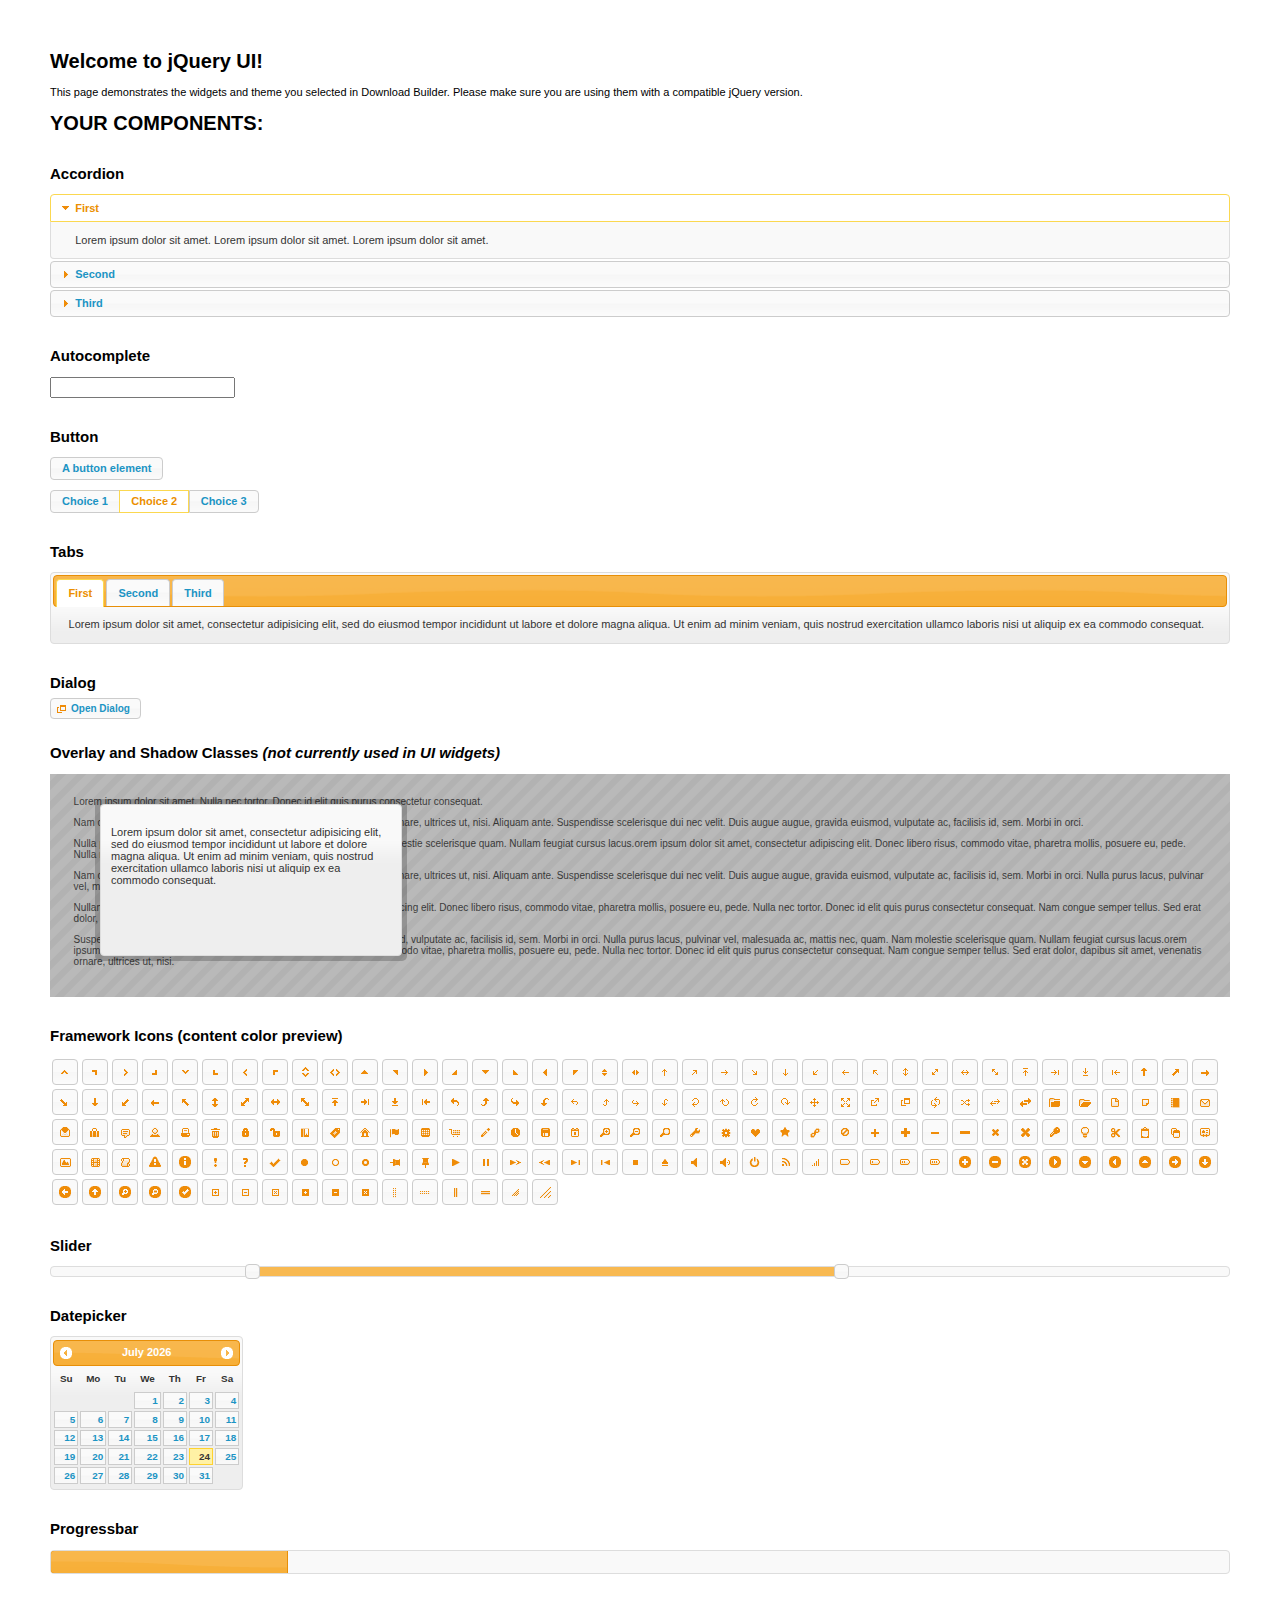
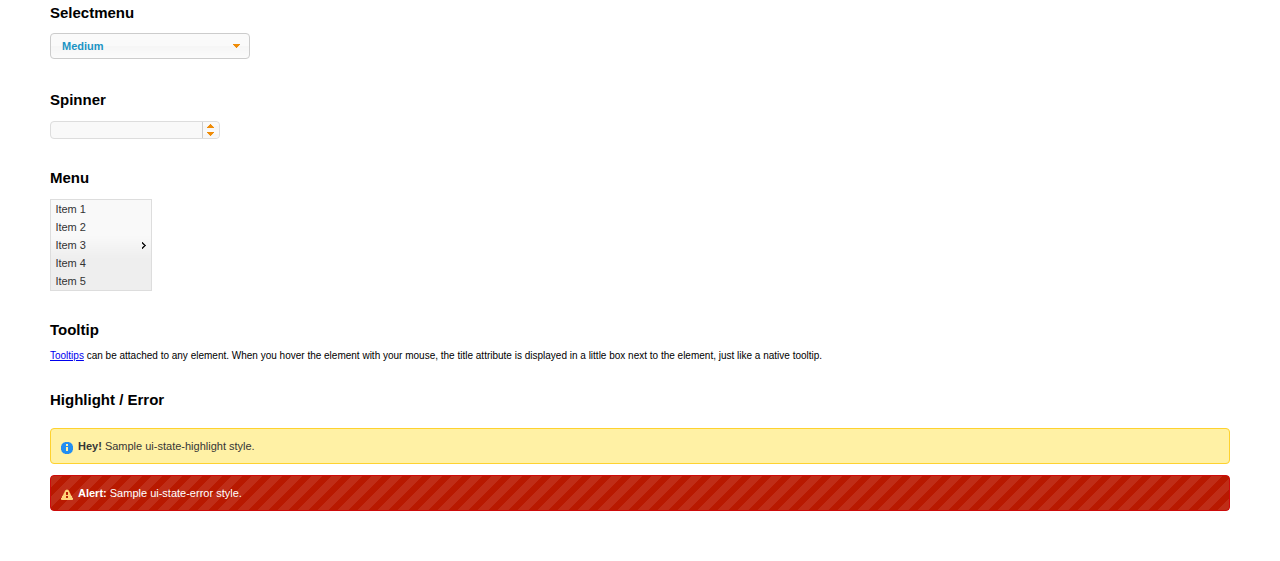
<file: js/jquery-ui-1.11.4/index.html>
<!doctype html>
<html lang="us">
<head>
	<meta charset="utf-8">
	<title>jQuery UI Example Page</title>
	<link href="jquery-ui.css" rel="stylesheet">
	<style>
	body{
		font: 62.5% "Trebuchet MS", sans-serif;
		margin: 50px;
	}
	.demoHeaders {
		margin-top: 2em;
	}
	#dialog-link {
		padding: .4em 1em .4em 20px;
		text-decoration: none;
		position: relative;
	}
	#dialog-link span.ui-icon {
		margin: 0 5px 0 0;
		position: absolute;
		left: .2em;
		top: 50%;
		margin-top: -8px;
	}
	#icons {
		margin: 0;
		padding: 0;
	}
	#icons li {
		margin: 2px;
		position: relative;
		padding: 4px 0;
		cursor: pointer;
		float: left;
		list-style: none;
	}
	#icons span.ui-icon {
		float: left;
		margin: 0 4px;
	}
	.fakewindowcontain .ui-widget-overlay {
		position: absolute;
	}
	select {
		width: 200px;
	}
	</style>
</head>
<body>

<h1>Welcome to jQuery UI!</h1>

<div class="ui-widget">
	<p>This page demonstrates the widgets and theme you selected in Download Builder. Please make sure you are using them with a compatible jQuery version.</p>
</div>

<h1>YOUR COMPONENTS:</h1>


<!-- Accordion -->
<h2 class="demoHeaders">Accordion</h2>
<div id="accordion">
	<h3>First</h3>
	<div>Lorem ipsum dolor sit amet. Lorem ipsum dolor sit amet. Lorem ipsum dolor sit amet.</div>
	<h3>Second</h3>
	<div>Phasellus mattis tincidunt nibh.</div>
	<h3>Third</h3>
	<div>Nam dui erat, auctor a, dignissim quis.</div>
</div>



<!-- Autocomplete -->
<h2 class="demoHeaders">Autocomplete</h2>
<div>
	<input id="autocomplete" title="type &quot;a&quot;">
</div>



<!-- Button -->
<h2 class="demoHeaders">Button</h2>
<button id="button">A button element</button>
<form style="margin-top: 1em;">
	<div id="radioset">
		<input type="radio" id="radio1" name="radio"><label for="radio1">Choice 1</label>
		<input type="radio" id="radio2" name="radio" checked="checked"><label for="radio2">Choice 2</label>
		<input type="radio" id="radio3" name="radio"><label for="radio3">Choice 3</label>
	</div>
</form>



<!-- Tabs -->
<h2 class="demoHeaders">Tabs</h2>
<div id="tabs">
	<ul>
		<li><a href="#tabs-1">First</a></li>
		<li><a href="#tabs-2">Second</a></li>
		<li><a href="#tabs-3">Third</a></li>
	</ul>
	<div id="tabs-1">Lorem ipsum dolor sit amet, consectetur adipisicing elit, sed do eiusmod tempor incididunt ut labore et dolore magna aliqua. Ut enim ad minim veniam, quis nostrud exercitation ullamco laboris nisi ut aliquip ex ea commodo consequat.</div>
	<div id="tabs-2">Phasellus mattis tincidunt nibh. Cras orci urna, blandit id, pretium vel, aliquet ornare, felis. Maecenas scelerisque sem non nisl. Fusce sed lorem in enim dictum bibendum.</div>
	<div id="tabs-3">Nam dui erat, auctor a, dignissim quis, sollicitudin eu, felis. Pellentesque nisi urna, interdum eget, sagittis et, consequat vestibulum, lacus. Mauris porttitor ullamcorper augue.</div>
</div>



<!-- Dialog NOTE: Dialog is not generated by UI in this demo so it can be visually styled in themeroller-->
<h2 class="demoHeaders">Dialog</h2>
<p><a href="#" id="dialog-link" class="ui-state-default ui-corner-all"><span class="ui-icon ui-icon-newwin"></span>Open Dialog</a></p>

<h2 class="demoHeaders">Overlay and Shadow Classes <em>(not currently used in UI widgets)</em></h2>
<div style="position: relative; width: 96%; height: 200px; padding:1% 2%; overflow:hidden;" class="fakewindowcontain">
	<p>Lorem ipsum dolor sit amet,  Nulla nec tortor. Donec id elit quis purus consectetur consequat. </p><p>Nam congue semper tellus. Sed erat dolor, dapibus sit amet, venenatis ornare, ultrices ut, nisi. Aliquam ante. Suspendisse scelerisque dui nec velit. Duis augue augue, gravida euismod, vulputate ac, facilisis id, sem. Morbi in orci. </p><p>Nulla purus lacus, pulvinar vel, malesuada ac, mattis nec, quam. Nam molestie scelerisque quam. Nullam feugiat cursus lacus.orem ipsum dolor sit amet, consectetur adipiscing elit. Donec libero risus, commodo vitae, pharetra mollis, posuere eu, pede. Nulla nec tortor. Donec id elit quis purus consectetur consequat. </p><p>Nam congue semper tellus. Sed erat dolor, dapibus sit amet, venenatis ornare, ultrices ut, nisi. Aliquam ante. Suspendisse scelerisque dui nec velit. Duis augue augue, gravida euismod, vulputate ac, facilisis id, sem. Morbi in orci. Nulla purus lacus, pulvinar vel, malesuada ac, mattis nec, quam. Nam molestie scelerisque quam. </p><p>Nullam feugiat cursus lacus.orem ipsum dolor sit amet, consectetur adipiscing elit. Donec libero risus, commodo vitae, pharetra mollis, posuere eu, pede. Nulla nec tortor. Donec id elit quis purus consectetur consequat. Nam congue semper tellus. Sed erat dolor, dapibus sit amet, venenatis ornare, ultrices ut, nisi. Aliquam ante. </p><p>Suspendisse scelerisque dui nec velit. Duis augue augue, gravida euismod, vulputate ac, facilisis id, sem. Morbi in orci. Nulla purus lacus, pulvinar vel, malesuada ac, mattis nec, quam. Nam molestie scelerisque quam. Nullam feugiat cursus lacus.orem ipsum dolor sit amet, consectetur adipiscing elit. Donec libero risus, commodo vitae, pharetra mollis, posuere eu, pede. Nulla nec tortor. Donec id elit quis purus consectetur consequat. Nam congue semper tellus. Sed erat dolor, dapibus sit amet, venenatis ornare, ultrices ut, nisi. </p>

	<!-- ui-dialog -->
	<div class="ui-overlay"><div class="ui-widget-overlay"></div><div class="ui-widget-shadow ui-corner-all" style="width: 302px; height: 152px; position: absolute; left: 50px; top: 30px;"></div></div>
	<div style="position: absolute; width: 280px; height: 130px;left: 50px; top: 30px; padding: 10px;" class="ui-widget ui-widget-content ui-corner-all">
		<div class="ui-dialog-content ui-widget-content" style="background: none; border: 0;">
			<p>Lorem ipsum dolor sit amet, consectetur adipisicing elit, sed do eiusmod tempor incididunt ut labore et dolore magna aliqua. Ut enim ad minim veniam, quis nostrud exercitation ullamco laboris nisi ut aliquip ex ea commodo consequat.</p>
		</div>
	</div>

</div>

<!-- ui-dialog -->
<div id="dialog" title="Dialog Title">
	<p>Lorem ipsum dolor sit amet, consectetur adipisicing elit, sed do eiusmod tempor incididunt ut labore et dolore magna aliqua. Ut enim ad minim veniam, quis nostrud exercitation ullamco laboris nisi ut aliquip ex ea commodo consequat.</p>
</div>



<h2 class="demoHeaders">Framework Icons (content color preview)</h2>
<ul id="icons" class="ui-widget ui-helper-clearfix">
	<li class="ui-state-default ui-corner-all" title=".ui-icon-carat-1-n"><span class="ui-icon ui-icon-carat-1-n"></span></li>
	<li class="ui-state-default ui-corner-all" title=".ui-icon-carat-1-ne"><span class="ui-icon ui-icon-carat-1-ne"></span></li>
	<li class="ui-state-default ui-corner-all" title=".ui-icon-carat-1-e"><span class="ui-icon ui-icon-carat-1-e"></span></li>
	<li class="ui-state-default ui-corner-all" title=".ui-icon-carat-1-se"><span class="ui-icon ui-icon-carat-1-se"></span></li>
	<li class="ui-state-default ui-corner-all" title=".ui-icon-carat-1-s"><span class="ui-icon ui-icon-carat-1-s"></span></li>
	<li class="ui-state-default ui-corner-all" title=".ui-icon-carat-1-sw"><span class="ui-icon ui-icon-carat-1-sw"></span></li>
	<li class="ui-state-default ui-corner-all" title=".ui-icon-carat-1-w"><span class="ui-icon ui-icon-carat-1-w"></span></li>
	<li class="ui-state-default ui-corner-all" title=".ui-icon-carat-1-nw"><span class="ui-icon ui-icon-carat-1-nw"></span></li>
	<li class="ui-state-default ui-corner-all" title=".ui-icon-carat-2-n-s"><span class="ui-icon ui-icon-carat-2-n-s"></span></li>
	<li class="ui-state-default ui-corner-all" title=".ui-icon-carat-2-e-w"><span class="ui-icon ui-icon-carat-2-e-w"></span></li>
	<li class="ui-state-default ui-corner-all" title=".ui-icon-triangle-1-n"><span class="ui-icon ui-icon-triangle-1-n"></span></li>
	<li class="ui-state-default ui-corner-all" title=".ui-icon-triangle-1-ne"><span class="ui-icon ui-icon-triangle-1-ne"></span></li>
	<li class="ui-state-default ui-corner-all" title=".ui-icon-triangle-1-e"><span class="ui-icon ui-icon-triangle-1-e"></span></li>
	<li class="ui-state-default ui-corner-all" title=".ui-icon-triangle-1-se"><span class="ui-icon ui-icon-triangle-1-se"></span></li>
	<li class="ui-state-default ui-corner-all" title=".ui-icon-triangle-1-s"><span class="ui-icon ui-icon-triangle-1-s"></span></li>
	<li class="ui-state-default ui-corner-all" title=".ui-icon-triangle-1-sw"><span class="ui-icon ui-icon-triangle-1-sw"></span></li>
	<li class="ui-state-default ui-corner-all" title=".ui-icon-triangle-1-w"><span class="ui-icon ui-icon-triangle-1-w"></span></li>
	<li class="ui-state-default ui-corner-all" title=".ui-icon-triangle-1-nw"><span class="ui-icon ui-icon-triangle-1-nw"></span></li>
	<li class="ui-state-default ui-corner-all" title=".ui-icon-triangle-2-n-s"><span class="ui-icon ui-icon-triangle-2-n-s"></span></li>
	<li class="ui-state-default ui-corner-all" title=".ui-icon-triangle-2-e-w"><span class="ui-icon ui-icon-triangle-2-e-w"></span></li>
	<li class="ui-state-default ui-corner-all" title=".ui-icon-arrow-1-n"><span class="ui-icon ui-icon-arrow-1-n"></span></li>
	<li class="ui-state-default ui-corner-all" title=".ui-icon-arrow-1-ne"><span class="ui-icon ui-icon-arrow-1-ne"></span></li>
	<li class="ui-state-default ui-corner-all" title=".ui-icon-arrow-1-e"><span class="ui-icon ui-icon-arrow-1-e"></span></li>
	<li class="ui-state-default ui-corner-all" title=".ui-icon-arrow-1-se"><span class="ui-icon ui-icon-arrow-1-se"></span></li>
	<li class="ui-state-default ui-corner-all" title=".ui-icon-arrow-1-s"><span class="ui-icon ui-icon-arrow-1-s"></span></li>
	<li class="ui-state-default ui-corner-all" title=".ui-icon-arrow-1-sw"><span class="ui-icon ui-icon-arrow-1-sw"></span></li>
	<li class="ui-state-default ui-corner-all" title=".ui-icon-arrow-1-w"><span class="ui-icon ui-icon-arrow-1-w"></span></li>
	<li class="ui-state-default ui-corner-all" title=".ui-icon-arrow-1-nw"><span class="ui-icon ui-icon-arrow-1-nw"></span></li>
	<li class="ui-state-default ui-corner-all" title=".ui-icon-arrow-2-n-s"><span class="ui-icon ui-icon-arrow-2-n-s"></span></li>
	<li class="ui-state-default ui-corner-all" title=".ui-icon-arrow-2-ne-sw"><span class="ui-icon ui-icon-arrow-2-ne-sw"></span></li>
	<li class="ui-state-default ui-corner-all" title=".ui-icon-arrow-2-e-w"><span class="ui-icon ui-icon-arrow-2-e-w"></span></li>
	<li class="ui-state-default ui-corner-all" title=".ui-icon-arrow-2-se-nw"><span class="ui-icon ui-icon-arrow-2-se-nw"></span></li>
	<li class="ui-state-default ui-corner-all" title=".ui-icon-arrowstop-1-n"><span class="ui-icon ui-icon-arrowstop-1-n"></span></li>
	<li class="ui-state-default ui-corner-all" title=".ui-icon-arrowstop-1-e"><span class="ui-icon ui-icon-arrowstop-1-e"></span></li>
	<li class="ui-state-default ui-corner-all" title=".ui-icon-arrowstop-1-s"><span class="ui-icon ui-icon-arrowstop-1-s"></span></li>
	<li class="ui-state-default ui-corner-all" title=".ui-icon-arrowstop-1-w"><span class="ui-icon ui-icon-arrowstop-1-w"></span></li>
	<li class="ui-state-default ui-corner-all" title=".ui-icon-arrowthick-1-n"><span class="ui-icon ui-icon-arrowthick-1-n"></span></li>
	<li class="ui-state-default ui-corner-all" title=".ui-icon-arrowthick-1-ne"><span class="ui-icon ui-icon-arrowthick-1-ne"></span></li>
	<li class="ui-state-default ui-corner-all" title=".ui-icon-arrowthick-1-e"><span class="ui-icon ui-icon-arrowthick-1-e"></span></li>
	<li class="ui-state-default ui-corner-all" title=".ui-icon-arrowthick-1-se"><span class="ui-icon ui-icon-arrowthick-1-se"></span></li>
	<li class="ui-state-default ui-corner-all" title=".ui-icon-arrowthick-1-s"><span class="ui-icon ui-icon-arrowthick-1-s"></span></li>
	<li class="ui-state-default ui-corner-all" title=".ui-icon-arrowthick-1-sw"><span class="ui-icon ui-icon-arrowthick-1-sw"></span></li>
	<li class="ui-state-default ui-corner-all" title=".ui-icon-arrowthick-1-w"><span class="ui-icon ui-icon-arrowthick-1-w"></span></li>
	<li class="ui-state-default ui-corner-all" title=".ui-icon-arrowthick-1-nw"><span class="ui-icon ui-icon-arrowthick-1-nw"></span></li>
	<li class="ui-state-default ui-corner-all" title=".ui-icon-arrowthick-2-n-s"><span class="ui-icon ui-icon-arrowthick-2-n-s"></span></li>
	<li class="ui-state-default ui-corner-all" title=".ui-icon-arrowthick-2-ne-sw"><span class="ui-icon ui-icon-arrowthick-2-ne-sw"></span></li>
	<li class="ui-state-default ui-corner-all" title=".ui-icon-arrowthick-2-e-w"><span class="ui-icon ui-icon-arrowthick-2-e-w"></span></li>
	<li class="ui-state-default ui-corner-all" title=".ui-icon-arrowthick-2-se-nw"><span class="ui-icon ui-icon-arrowthick-2-se-nw"></span></li>
	<li class="ui-state-default ui-corner-all" title=".ui-icon-arrowthickstop-1-n"><span class="ui-icon ui-icon-arrowthickstop-1-n"></span></li>
	<li class="ui-state-default ui-corner-all" title=".ui-icon-arrowthickstop-1-e"><span class="ui-icon ui-icon-arrowthickstop-1-e"></span></li>
	<li class="ui-state-default ui-corner-all" title=".ui-icon-arrowthickstop-1-s"><span class="ui-icon ui-icon-arrowthickstop-1-s"></span></li>
	<li class="ui-state-default ui-corner-all" title=".ui-icon-arrowthickstop-1-w"><span class="ui-icon ui-icon-arrowthickstop-1-w"></span></li>
	<li class="ui-state-default ui-corner-all" title=".ui-icon-arrowreturnthick-1-w"><span class="ui-icon ui-icon-arrowreturnthick-1-w"></span></li>
	<li class="ui-state-default ui-corner-all" title=".ui-icon-arrowreturnthick-1-n"><span class="ui-icon ui-icon-arrowreturnthick-1-n"></span></li>
	<li class="ui-state-default ui-corner-all" title=".ui-icon-arrowreturnthick-1-e"><span class="ui-icon ui-icon-arrowreturnthick-1-e"></span></li>
	<li class="ui-state-default ui-corner-all" title=".ui-icon-arrowreturnthick-1-s"><span class="ui-icon ui-icon-arrowreturnthick-1-s"></span></li>
	<li class="ui-state-default ui-corner-all" title=".ui-icon-arrowreturn-1-w"><span class="ui-icon ui-icon-arrowreturn-1-w"></span></li>
	<li class="ui-state-default ui-corner-all" title=".ui-icon-arrowreturn-1-n"><span class="ui-icon ui-icon-arrowreturn-1-n"></span></li>
	<li class="ui-state-default ui-corner-all" title=".ui-icon-arrowreturn-1-e"><span class="ui-icon ui-icon-arrowreturn-1-e"></span></li>
	<li class="ui-state-default ui-corner-all" title=".ui-icon-arrowreturn-1-s"><span class="ui-icon ui-icon-arrowreturn-1-s"></span></li>
	<li class="ui-state-default ui-corner-all" title=".ui-icon-arrowrefresh-1-w"><span class="ui-icon ui-icon-arrowrefresh-1-w"></span></li>
	<li class="ui-state-default ui-corner-all" title=".ui-icon-arrowrefresh-1-n"><span class="ui-icon ui-icon-arrowrefresh-1-n"></span></li>
	<li class="ui-state-default ui-corner-all" title=".ui-icon-arrowrefresh-1-e"><span class="ui-icon ui-icon-arrowrefresh-1-e"></span></li>
	<li class="ui-state-default ui-corner-all" title=".ui-icon-arrowrefresh-1-s"><span class="ui-icon ui-icon-arrowrefresh-1-s"></span></li>
	<li class="ui-state-default ui-corner-all" title=".ui-icon-arrow-4"><span class="ui-icon ui-icon-arrow-4"></span></li>
	<li class="ui-state-default ui-corner-all" title=".ui-icon-arrow-4-diag"><span class="ui-icon ui-icon-arrow-4-diag"></span></li>
	<li class="ui-state-default ui-corner-all" title=".ui-icon-extlink"><span class="ui-icon ui-icon-extlink"></span></li>
	<li class="ui-state-default ui-corner-all" title=".ui-icon-newwin"><span class="ui-icon ui-icon-newwin"></span></li>
	<li class="ui-state-default ui-corner-all" title=".ui-icon-refresh"><span class="ui-icon ui-icon-refresh"></span></li>
	<li class="ui-state-default ui-corner-all" title=".ui-icon-shuffle"><span class="ui-icon ui-icon-shuffle"></span></li>
	<li class="ui-state-default ui-corner-all" title=".ui-icon-transfer-e-w"><span class="ui-icon ui-icon-transfer-e-w"></span></li>
	<li class="ui-state-default ui-corner-all" title=".ui-icon-transferthick-e-w"><span class="ui-icon ui-icon-transferthick-e-w"></span></li>
	<li class="ui-state-default ui-corner-all" title=".ui-icon-folder-collapsed"><span class="ui-icon ui-icon-folder-collapsed"></span></li>
	<li class="ui-state-default ui-corner-all" title=".ui-icon-folder-open"><span class="ui-icon ui-icon-folder-open"></span></li>
	<li class="ui-state-default ui-corner-all" title=".ui-icon-document"><span class="ui-icon ui-icon-document"></span></li>
	<li class="ui-state-default ui-corner-all" title=".ui-icon-document-b"><span class="ui-icon ui-icon-document-b"></span></li>
	<li class="ui-state-default ui-corner-all" title=".ui-icon-note"><span class="ui-icon ui-icon-note"></span></li>
	<li class="ui-state-default ui-corner-all" title=".ui-icon-mail-closed"><span class="ui-icon ui-icon-mail-closed"></span></li>
	<li class="ui-state-default ui-corner-all" title=".ui-icon-mail-open"><span class="ui-icon ui-icon-mail-open"></span></li>
	<li class="ui-state-default ui-corner-all" title=".ui-icon-suitcase"><span class="ui-icon ui-icon-suitcase"></span></li>
	<li class="ui-state-default ui-corner-all" title=".ui-icon-comment"><span class="ui-icon ui-icon-comment"></span></li>
	<li class="ui-state-default ui-corner-all" title=".ui-icon-person"><span class="ui-icon ui-icon-person"></span></li>
	<li class="ui-state-default ui-corner-all" title=".ui-icon-print"><span class="ui-icon ui-icon-print"></span></li>
	<li class="ui-state-default ui-corner-all" title=".ui-icon-trash"><span class="ui-icon ui-icon-trash"></span></li>
	<li class="ui-state-default ui-corner-all" title=".ui-icon-locked"><span class="ui-icon ui-icon-locked"></span></li>
	<li class="ui-state-default ui-corner-all" title=".ui-icon-unlocked"><span class="ui-icon ui-icon-unlocked"></span></li>
	<li class="ui-state-default ui-corner-all" title=".ui-icon-bookmark"><span class="ui-icon ui-icon-bookmark"></span></li>
	<li class="ui-state-default ui-corner-all" title=".ui-icon-tag"><span class="ui-icon ui-icon-tag"></span></li>
	<li class="ui-state-default ui-corner-all" title=".ui-icon-home"><span class="ui-icon ui-icon-home"></span></li>
	<li class="ui-state-default ui-corner-all" title=".ui-icon-flag"><span class="ui-icon ui-icon-flag"></span></li>
	<li class="ui-state-default ui-corner-all" title=".ui-icon-calculator"><span class="ui-icon ui-icon-calculator"></span></li>
	<li class="ui-state-default ui-corner-all" title=".ui-icon-cart"><span class="ui-icon ui-icon-cart"></span></li>
	<li class="ui-state-default ui-corner-all" title=".ui-icon-pencil"><span class="ui-icon ui-icon-pencil"></span></li>
	<li class="ui-state-default ui-corner-all" title=".ui-icon-clock"><span class="ui-icon ui-icon-clock"></span></li>
	<li class="ui-state-default ui-corner-all" title=".ui-icon-disk"><span class="ui-icon ui-icon-disk"></span></li>
	<li class="ui-state-default ui-corner-all" title=".ui-icon-calendar"><span class="ui-icon ui-icon-calendar"></span></li>
	<li class="ui-state-default ui-corner-all" title=".ui-icon-zoomin"><span class="ui-icon ui-icon-zoomin"></span></li>
	<li class="ui-state-default ui-corner-all" title=".ui-icon-zoomout"><span class="ui-icon ui-icon-zoomout"></span></li>
	<li class="ui-state-default ui-corner-all" title=".ui-icon-search"><span class="ui-icon ui-icon-search"></span></li>
	<li class="ui-state-default ui-corner-all" title=".ui-icon-wrench"><span class="ui-icon ui-icon-wrench"></span></li>
	<li class="ui-state-default ui-corner-all" title=".ui-icon-gear"><span class="ui-icon ui-icon-gear"></span></li>
	<li class="ui-state-default ui-corner-all" title=".ui-icon-heart"><span class="ui-icon ui-icon-heart"></span></li>
	<li class="ui-state-default ui-corner-all" title=".ui-icon-star"><span class="ui-icon ui-icon-star"></span></li>
	<li class="ui-state-default ui-corner-all" title=".ui-icon-link"><span class="ui-icon ui-icon-link"></span></li>
	<li class="ui-state-default ui-corner-all" title=".ui-icon-cancel"><span class="ui-icon ui-icon-cancel"></span></li>
	<li class="ui-state-default ui-corner-all" title=".ui-icon-plus"><span class="ui-icon ui-icon-plus"></span></li>
	<li class="ui-state-default ui-corner-all" title=".ui-icon-plusthick"><span class="ui-icon ui-icon-plusthick"></span></li>
	<li class="ui-state-default ui-corner-all" title=".ui-icon-minus"><span class="ui-icon ui-icon-minus"></span></li>
	<li class="ui-state-default ui-corner-all" title=".ui-icon-minusthick"><span class="ui-icon ui-icon-minusthick"></span></li>
	<li class="ui-state-default ui-corner-all" title=".ui-icon-close"><span class="ui-icon ui-icon-close"></span></li>
	<li class="ui-state-default ui-corner-all" title=".ui-icon-closethick"><span class="ui-icon ui-icon-closethick"></span></li>
	<li class="ui-state-default ui-corner-all" title=".ui-icon-key"><span class="ui-icon ui-icon-key"></span></li>
	<li class="ui-state-default ui-corner-all" title=".ui-icon-lightbulb"><span class="ui-icon ui-icon-lightbulb"></span></li>
	<li class="ui-state-default ui-corner-all" title=".ui-icon-scissors"><span class="ui-icon ui-icon-scissors"></span></li>
	<li class="ui-state-default ui-corner-all" title=".ui-icon-clipboard"><span class="ui-icon ui-icon-clipboard"></span></li>
	<li class="ui-state-default ui-corner-all" title=".ui-icon-copy"><span class="ui-icon ui-icon-copy"></span></li>
	<li class="ui-state-default ui-corner-all" title=".ui-icon-contact"><span class="ui-icon ui-icon-contact"></span></li>
	<li class="ui-state-default ui-corner-all" title=".ui-icon-image"><span class="ui-icon ui-icon-image"></span></li>
	<li class="ui-state-default ui-corner-all" title=".ui-icon-video"><span class="ui-icon ui-icon-video"></span></li>
	<li class="ui-state-default ui-corner-all" title=".ui-icon-script"><span class="ui-icon ui-icon-script"></span></li>
	<li class="ui-state-default ui-corner-all" title=".ui-icon-alert"><span class="ui-icon ui-icon-alert"></span></li>
	<li class="ui-state-default ui-corner-all" title=".ui-icon-info"><span class="ui-icon ui-icon-info"></span></li>
	<li class="ui-state-default ui-corner-all" title=".ui-icon-notice"><span class="ui-icon ui-icon-notice"></span></li>
	<li class="ui-state-default ui-corner-all" title=".ui-icon-help"><span class="ui-icon ui-icon-help"></span></li>
	<li class="ui-state-default ui-corner-all" title=".ui-icon-check"><span class="ui-icon ui-icon-check"></span></li>
	<li class="ui-state-default ui-corner-all" title=".ui-icon-bullet"><span class="ui-icon ui-icon-bullet"></span></li>
	<li class="ui-state-default ui-corner-all" title=".ui-icon-radio-off"><span class="ui-icon ui-icon-radio-off"></span></li>
	<li class="ui-state-default ui-corner-all" title=".ui-icon-radio-on"><span class="ui-icon ui-icon-radio-on"></span></li>
	<li class="ui-state-default ui-corner-all" title=".ui-icon-pin-w"><span class="ui-icon ui-icon-pin-w"></span></li>
	<li class="ui-state-default ui-corner-all" title=".ui-icon-pin-s"><span class="ui-icon ui-icon-pin-s"></span></li>
	<li class="ui-state-default ui-corner-all" title=".ui-icon-play"><span class="ui-icon ui-icon-play"></span></li>
	<li class="ui-state-default ui-corner-all" title=".ui-icon-pause"><span class="ui-icon ui-icon-pause"></span></li>
	<li class="ui-state-default ui-corner-all" title=".ui-icon-seek-next"><span class="ui-icon ui-icon-seek-next"></span></li>
	<li class="ui-state-default ui-corner-all" title=".ui-icon-seek-prev"><span class="ui-icon ui-icon-seek-prev"></span></li>
	<li class="ui-state-default ui-corner-all" title=".ui-icon-seek-end"><span class="ui-icon ui-icon-seek-end"></span></li>
	<li class="ui-state-default ui-corner-all" title=".ui-icon-seek-first"><span class="ui-icon ui-icon-seek-first"></span></li>
	<li class="ui-state-default ui-corner-all" title=".ui-icon-stop"><span class="ui-icon ui-icon-stop"></span></li>
	<li class="ui-state-default ui-corner-all" title=".ui-icon-eject"><span class="ui-icon ui-icon-eject"></span></li>
	<li class="ui-state-default ui-corner-all" title=".ui-icon-volume-off"><span class="ui-icon ui-icon-volume-off"></span></li>
	<li class="ui-state-default ui-corner-all" title=".ui-icon-volume-on"><span class="ui-icon ui-icon-volume-on"></span></li>
	<li class="ui-state-default ui-corner-all" title=".ui-icon-power"><span class="ui-icon ui-icon-power"></span></li>
	<li class="ui-state-default ui-corner-all" title=".ui-icon-signal-diag"><span class="ui-icon ui-icon-signal-diag"></span></li>
	<li class="ui-state-default ui-corner-all" title=".ui-icon-signal"><span class="ui-icon ui-icon-signal"></span></li>
	<li class="ui-state-default ui-corner-all" title=".ui-icon-battery-0"><span class="ui-icon ui-icon-battery-0"></span></li>
	<li class="ui-state-default ui-corner-all" title=".ui-icon-battery-1"><span class="ui-icon ui-icon-battery-1"></span></li>
	<li class="ui-state-default ui-corner-all" title=".ui-icon-battery-2"><span class="ui-icon ui-icon-battery-2"></span></li>
	<li class="ui-state-default ui-corner-all" title=".ui-icon-battery-3"><span class="ui-icon ui-icon-battery-3"></span></li>
	<li class="ui-state-default ui-corner-all" title=".ui-icon-circle-plus"><span class="ui-icon ui-icon-circle-plus"></span></li>
	<li class="ui-state-default ui-corner-all" title=".ui-icon-circle-minus"><span class="ui-icon ui-icon-circle-minus"></span></li>
	<li class="ui-state-default ui-corner-all" title=".ui-icon-circle-close"><span class="ui-icon ui-icon-circle-close"></span></li>
	<li class="ui-state-default ui-corner-all" title=".ui-icon-circle-triangle-e"><span class="ui-icon ui-icon-circle-triangle-e"></span></li>
	<li class="ui-state-default ui-corner-all" title=".ui-icon-circle-triangle-s"><span class="ui-icon ui-icon-circle-triangle-s"></span></li>
	<li class="ui-state-default ui-corner-all" title=".ui-icon-circle-triangle-w"><span class="ui-icon ui-icon-circle-triangle-w"></span></li>
	<li class="ui-state-default ui-corner-all" title=".ui-icon-circle-triangle-n"><span class="ui-icon ui-icon-circle-triangle-n"></span></li>
	<li class="ui-state-default ui-corner-all" title=".ui-icon-circle-arrow-e"><span class="ui-icon ui-icon-circle-arrow-e"></span></li>
	<li class="ui-state-default ui-corner-all" title=".ui-icon-circle-arrow-s"><span class="ui-icon ui-icon-circle-arrow-s"></span></li>
	<li class="ui-state-default ui-corner-all" title=".ui-icon-circle-arrow-w"><span class="ui-icon ui-icon-circle-arrow-w"></span></li>
	<li class="ui-state-default ui-corner-all" title=".ui-icon-circle-arrow-n"><span class="ui-icon ui-icon-circle-arrow-n"></span></li>
	<li class="ui-state-default ui-corner-all" title=".ui-icon-circle-zoomin"><span class="ui-icon ui-icon-circle-zoomin"></span></li>
	<li class="ui-state-default ui-corner-all" title=".ui-icon-circle-zoomout"><span class="ui-icon ui-icon-circle-zoomout"></span></li>
	<li class="ui-state-default ui-corner-all" title=".ui-icon-circle-check"><span class="ui-icon ui-icon-circle-check"></span></li>
	<li class="ui-state-default ui-corner-all" title=".ui-icon-circlesmall-plus"><span class="ui-icon ui-icon-circlesmall-plus"></span></li>
	<li class="ui-state-default ui-corner-all" title=".ui-icon-circlesmall-minus"><span class="ui-icon ui-icon-circlesmall-minus"></span></li>
	<li class="ui-state-default ui-corner-all" title=".ui-icon-circlesmall-close"><span class="ui-icon ui-icon-circlesmall-close"></span></li>
	<li class="ui-state-default ui-corner-all" title=".ui-icon-squaresmall-plus"><span class="ui-icon ui-icon-squaresmall-plus"></span></li>
	<li class="ui-state-default ui-corner-all" title=".ui-icon-squaresmall-minus"><span class="ui-icon ui-icon-squaresmall-minus"></span></li>
	<li class="ui-state-default ui-corner-all" title=".ui-icon-squaresmall-close"><span class="ui-icon ui-icon-squaresmall-close"></span></li>
	<li class="ui-state-default ui-corner-all" title=".ui-icon-grip-dotted-vertical"><span class="ui-icon ui-icon-grip-dotted-vertical"></span></li>
	<li class="ui-state-default ui-corner-all" title=".ui-icon-grip-dotted-horizontal"><span class="ui-icon ui-icon-grip-dotted-horizontal"></span></li>
	<li class="ui-state-default ui-corner-all" title=".ui-icon-grip-solid-vertical"><span class="ui-icon ui-icon-grip-solid-vertical"></span></li>
	<li class="ui-state-default ui-corner-all" title=".ui-icon-grip-solid-horizontal"><span class="ui-icon ui-icon-grip-solid-horizontal"></span></li>
	<li class="ui-state-default ui-corner-all" title=".ui-icon-gripsmall-diagonal-se"><span class="ui-icon ui-icon-gripsmall-diagonal-se"></span></li>
	<li class="ui-state-default ui-corner-all" title=".ui-icon-grip-diagonal-se"><span class="ui-icon ui-icon-grip-diagonal-se"></span></li>
</ul>


<!-- Slider -->
<h2 class="demoHeaders">Slider</h2>
<div id="slider"></div>



<!-- Datepicker -->
<h2 class="demoHeaders">Datepicker</h2>
<div id="datepicker"></div>



<!-- Progressbar -->
<h2 class="demoHeaders">Progressbar</h2>
<div id="progressbar"></div>



<!-- Progressbar -->
<h2 class="demoHeaders">Selectmenu</h2>
<select id="selectmenu">
	<option>Slower</option>
	<option>Slow</option>
	<option selected="selected">Medium</option>
	<option>Fast</option>
	<option>Faster</option>
</select>



<!-- Spinner -->
<h2 class="demoHeaders">Spinner</h2>
<input id="spinner">



<!-- Menu -->
<h2 class="demoHeaders">Menu</h2>
<ul style="width:100px;" id="menu">
	<li>Item 1</li>
	<li>Item 2</li>
	<li>Item 3
		<ul>
			<li>Item 3-1</li>
			<li>Item 3-2</li>
			<li>Item 3-3</li>
			<li>Item 3-4</li>
			<li>Item 3-5</li>
		</ul>
	</li>
	<li>Item 4</li>
	<li>Item 5</li>
</ul>



<!-- Tooltip -->
<h2 class="demoHeaders">Tooltip</h2>
<p id="tooltip">
	<a href="#" title="That&apos;s what this widget is">Tooltips</a> can be attached to any element. When you hover
the element with your mouse, the title attribute is displayed in a little box next to the element, just like a native tooltip.
</p>


<!-- Highlight / Error -->
<h2 class="demoHeaders">Highlight / Error</h2>
<div class="ui-widget">
	<div class="ui-state-highlight ui-corner-all" style="margin-top: 20px; padding: 0 .7em;">
		<p><span class="ui-icon ui-icon-info" style="float: left; margin-right: .3em;"></span>
		<strong>Hey!</strong> Sample ui-state-highlight style.</p>
	</div>
</div>
<br>
<div class="ui-widget">
	<div class="ui-state-error ui-corner-all" style="padding: 0 .7em;">
		<p><span class="ui-icon ui-icon-alert" style="float: left; margin-right: .3em;"></span>
		<strong>Alert:</strong> Sample ui-state-error style.</p>
	</div>
</div>

<script src="external/jquery/jquery.js"></script>
<script src="jquery-ui.js"></script>
<script>

$( "#accordion" ).accordion();



var availableTags = [
	"ActionScript",
	"AppleScript",
	"Asp",
	"BASIC",
	"C",
	"C++",
	"Clojure",
	"COBOL",
	"ColdFusion",
	"Erlang",
	"Fortran",
	"Groovy",
	"Haskell",
	"Java",
	"JavaScript",
	"Lisp",
	"Perl",
	"PHP",
	"Python",
	"Ruby",
	"Scala",
	"Scheme"
];
$( "#autocomplete" ).autocomplete({
	source: availableTags
});



$( "#button" ).button();
$( "#radioset" ).buttonset();



$( "#tabs" ).tabs();



$( "#dialog" ).dialog({
	autoOpen: false,
	width: 400,
	buttons: [
		{
			text: "Ok",
			click: function() {
				$( this ).dialog( "close" );
			}
		},
		{
			text: "Cancel",
			click: function() {
				$( this ).dialog( "close" );
			}
		}
	]
});

// Link to open the dialog
$( "#dialog-link" ).click(function( event ) {
	$( "#dialog" ).dialog( "open" );
	event.preventDefault();
});



$( "#datepicker" ).datepicker({
	inline: true
});



$( "#slider" ).slider({
	range: true,
	values: [ 17, 67 ]
});



$( "#progressbar" ).progressbar({
	value: 20
});



$( "#spinner" ).spinner();



$( "#menu" ).menu();



$( "#tooltip" ).tooltip();



$( "#selectmenu" ).selectmenu();


// Hover states on the static widgets
$( "#dialog-link, #icons li" ).hover(
	function() {
		$( this ).addClass( "ui-state-hover" );
	},
	function() {
		$( this ).removeClass( "ui-state-hover" );
	}
);
</script>
</body>
</html>
</file>
